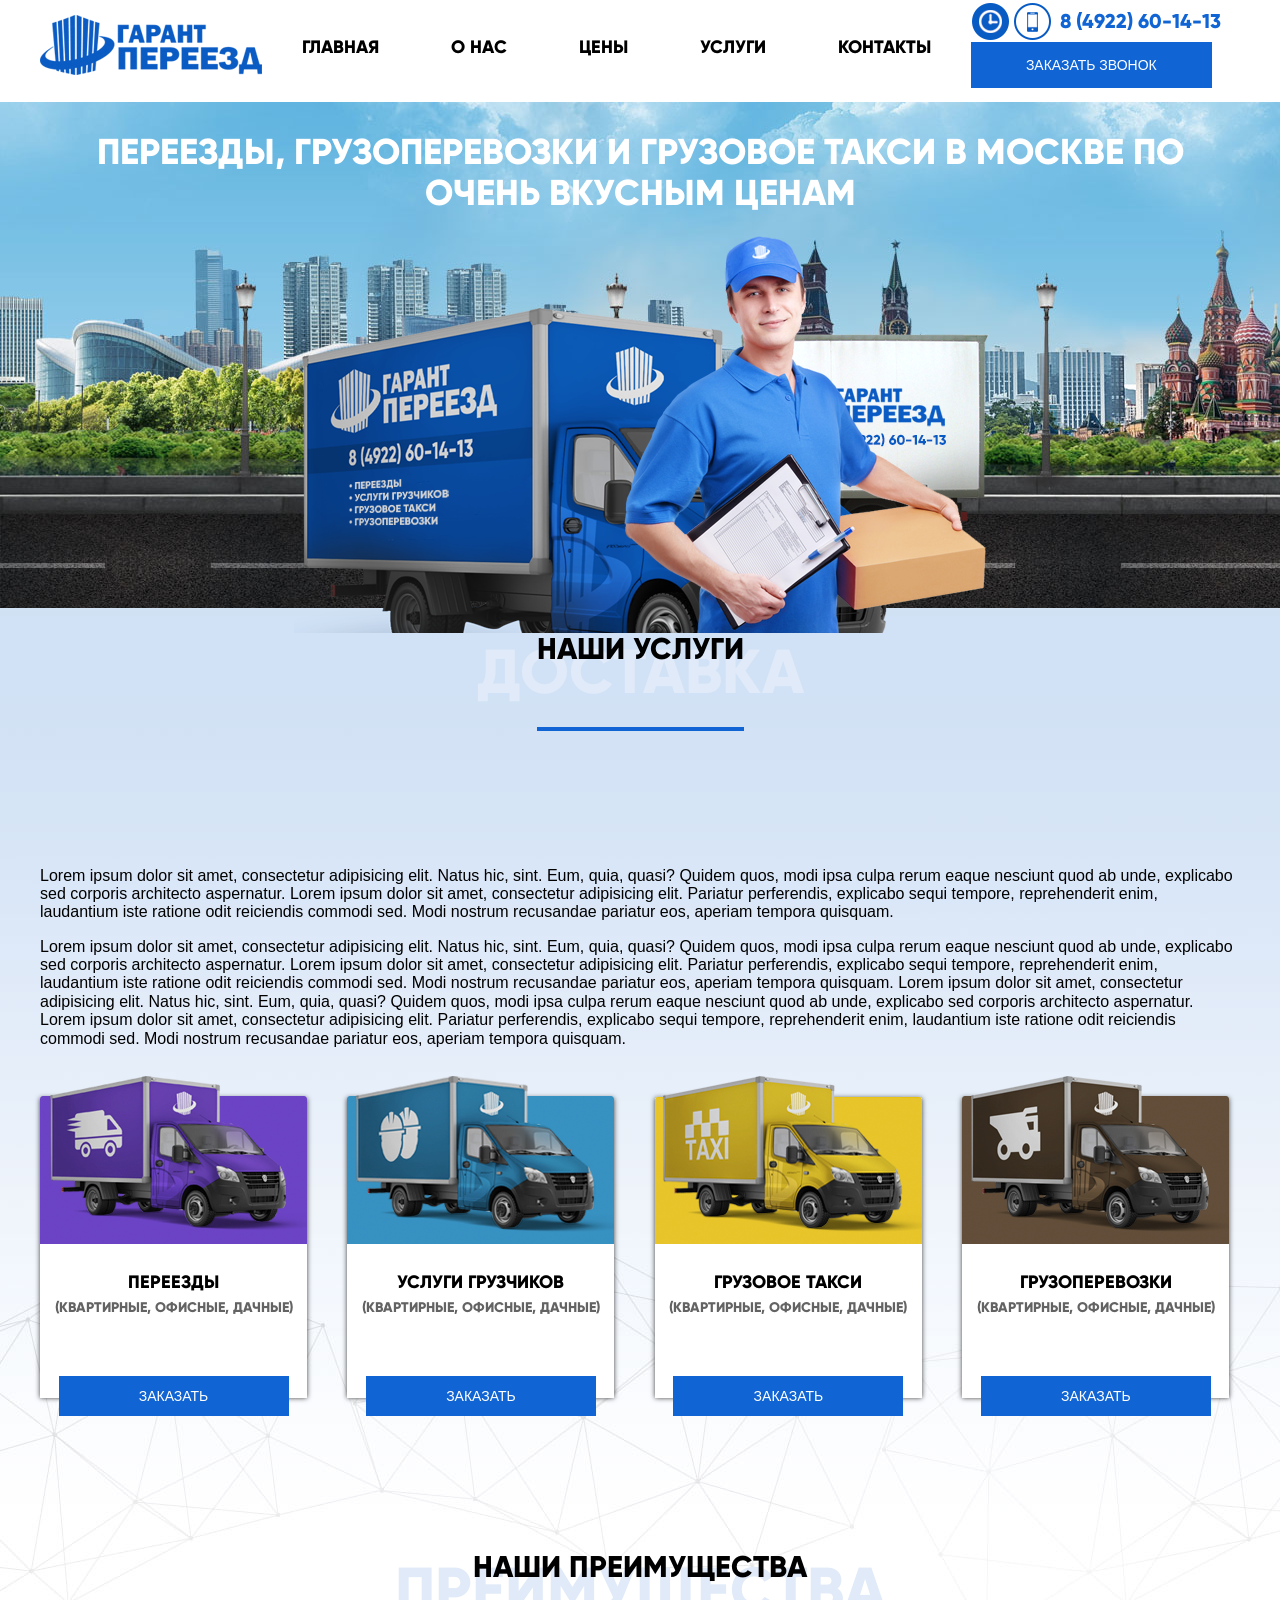
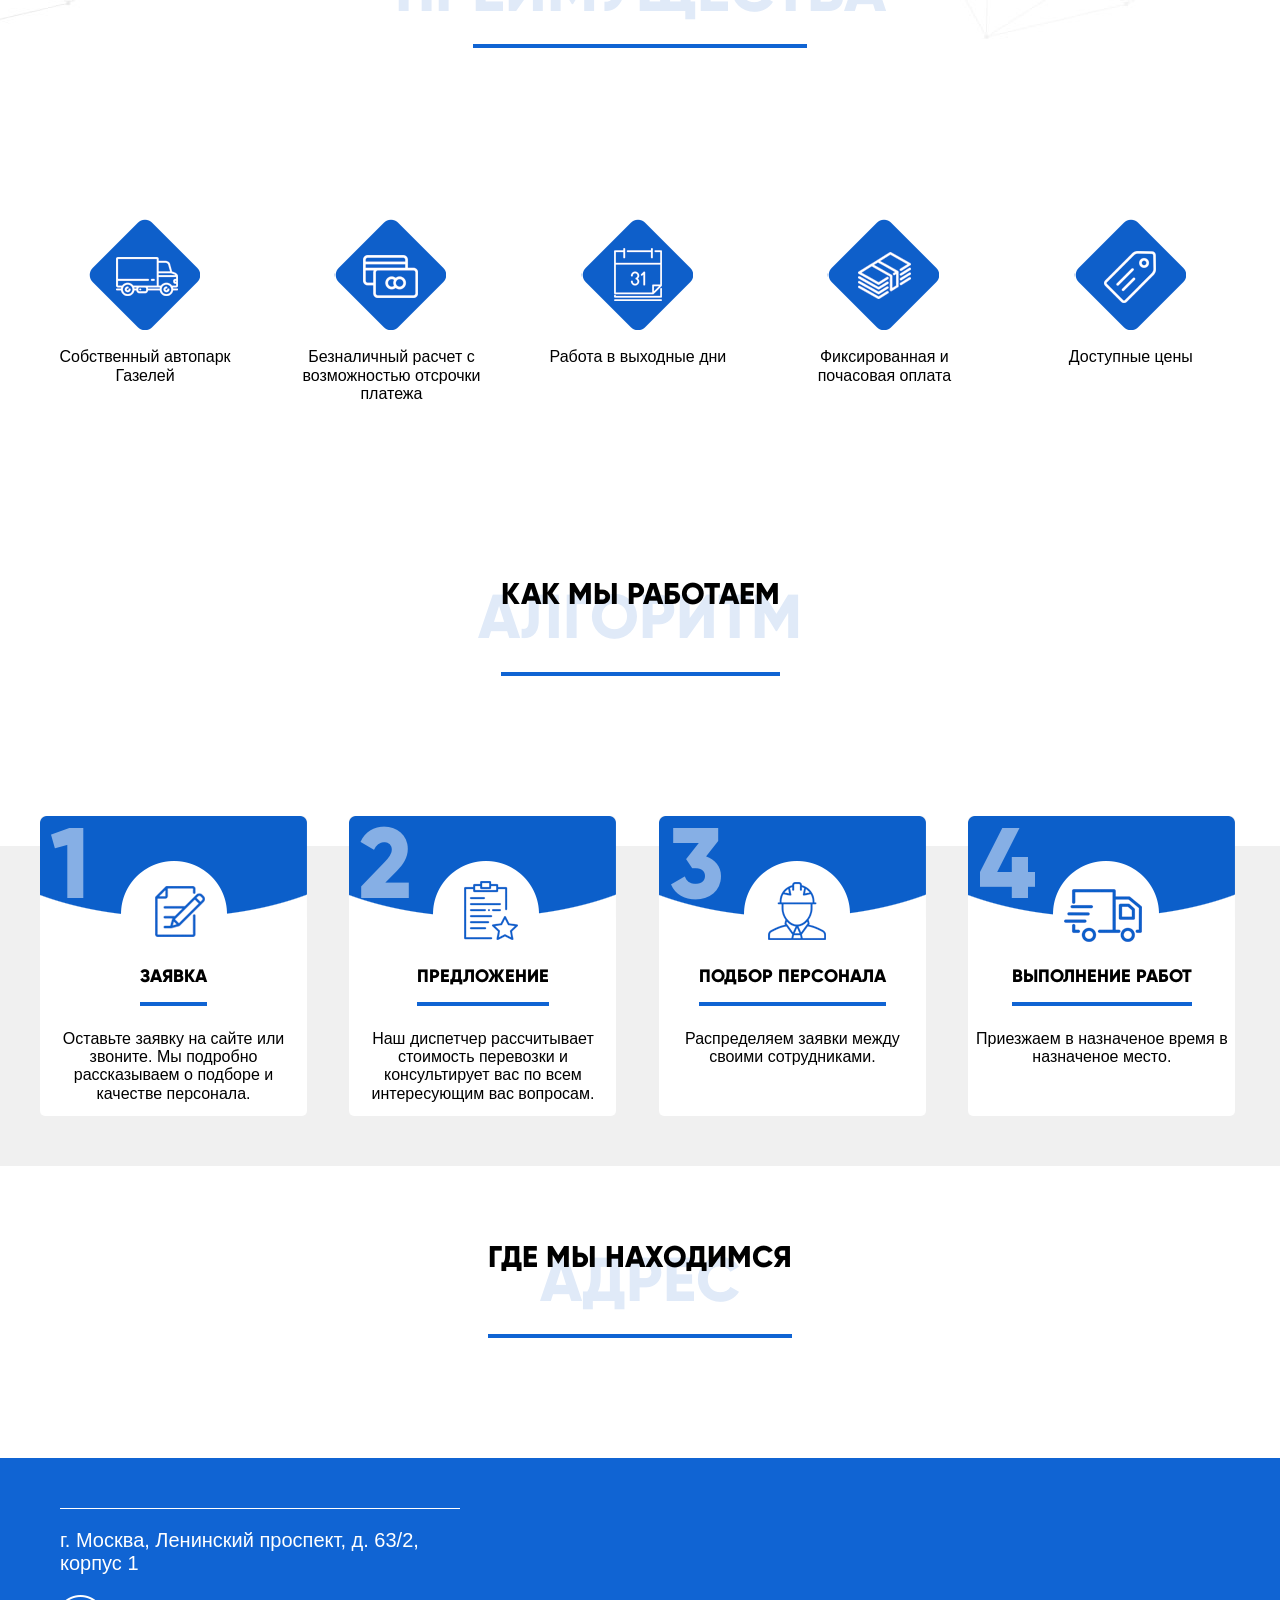
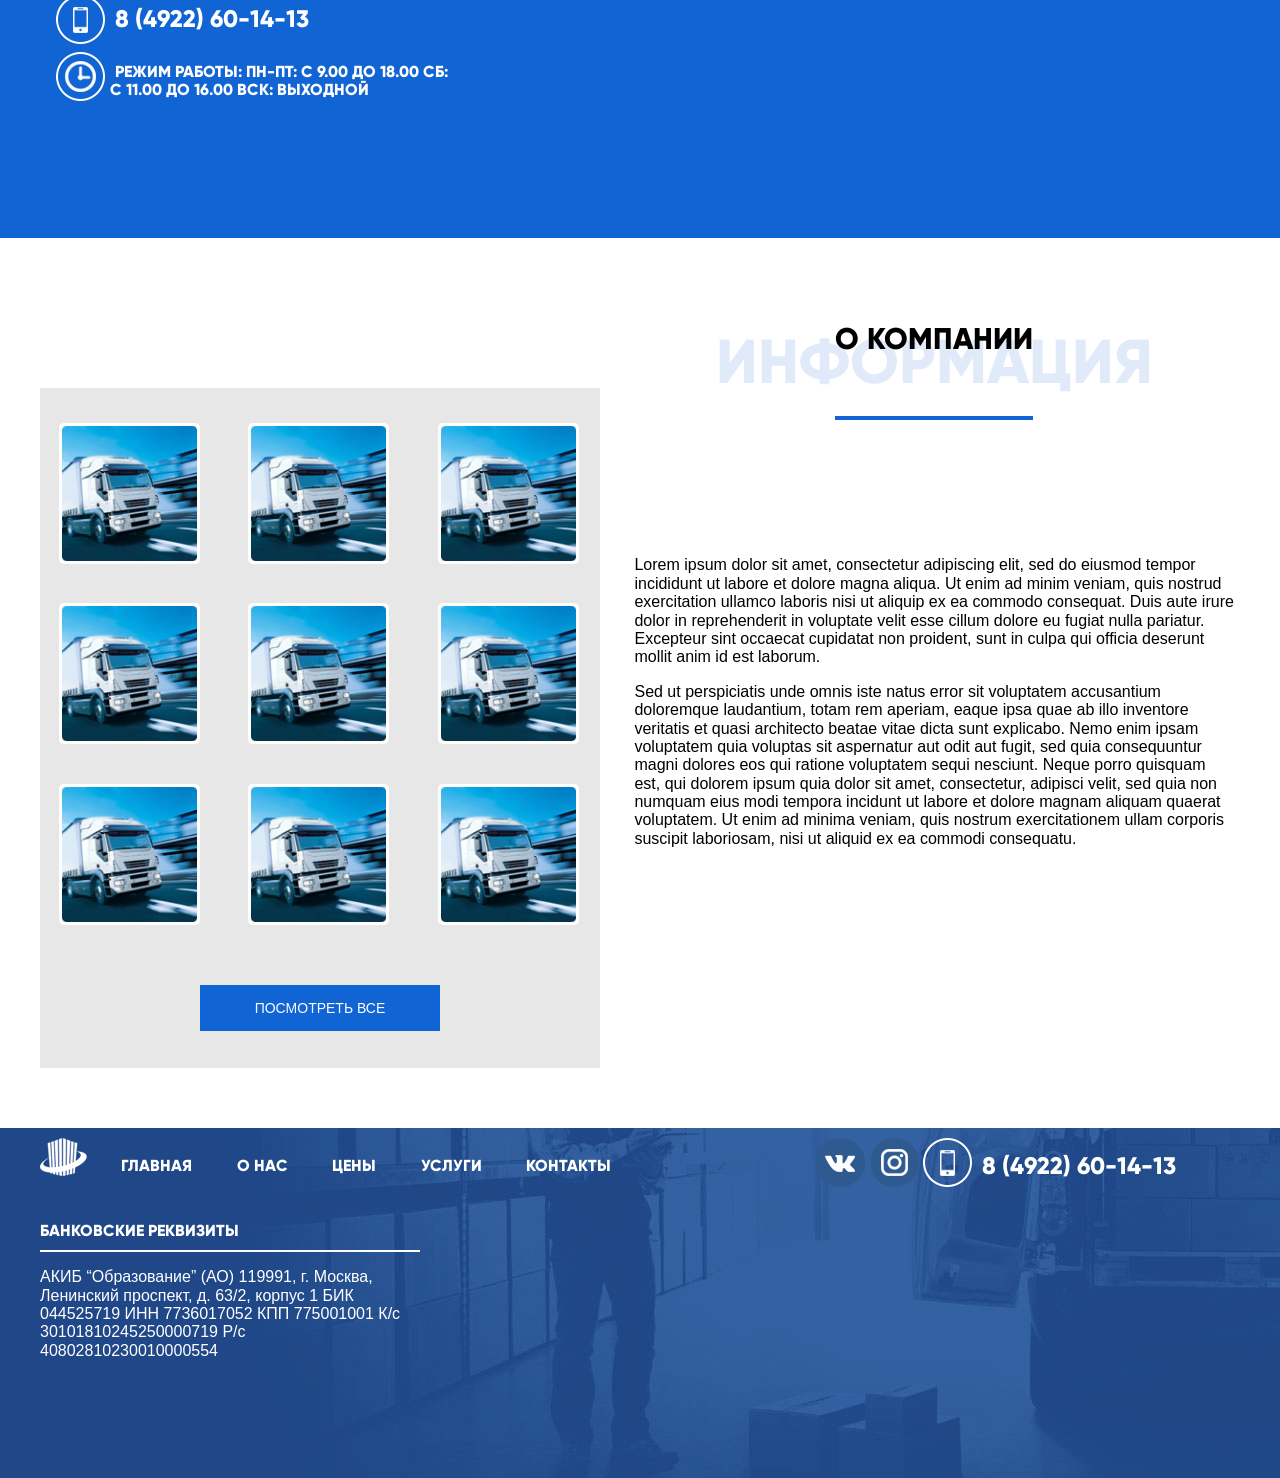
<file: index.html>
<!DOCTYPE html>
<html lang="ru">
<head>
  <meta charset="utf-8">
  <title>First Page</title>
  <link rel="stylesheet" href="css/main.css">
  <script src="https://code.jquery.com/jquery-1.10.2.js"></script>
  <script src="js/trucks.js"></script>
</head>
<body>
  <div class="wrapper">
    <div class="header">
      <div class="header-logo">
        <a class="header-logo__img" href="#"></a>
      </div>
      <div class="header-menu">
        <nav>
          <ul>
            <li><a href="#">Главная</a></li>
            <li><a href="#">О нас</a></li>
            <li><a href="#">Цены</a></li>
            <li><a href="#">Услуги</a></li>
            <li><a href="#">Контакты</a></li>
          </ul>
        </nav>
      </div>
      <div class="header-contacts">
        <div class="header-contacts__tel">
          <a class="header-contacts__icon-time" href="#"></a>
          <a class="header-contacts__icon-tel" href="#"></a>
          <a class="header-contacts__tel-number" href="#">8 (4922) 60-14-13</a>
        </div>
        <div class="header-contacts__btn">
          <a class="header-contacts__btn-link" href="#">Заказать звонок</a>
        </div>
      </div>
    </div>
  </div>
  <div class="bg-slider wrappper">
    <div class="slider-content">
      <h1>Переезды, грузоперевозки и грузовое такси в Москве по очень вкусным ценам</h1>
      <div class="slider-content__man"></div>
    </div>
    <div class="road-back"></div>
    <div class="road-front"></div>
  </div>
  <div class="bg-main wrapper">
    <div class="main-services">
      <div class="main-headers">
        <h2>Наши услуги</h2>
        <span class="sub-header">Доставка</span>
      </div>
      <div class="main-text">
        <p>
          Lorem ipsum dolor sit amet, consectetur adipisicing elit. Natus hic, sint. Eum, quia, quasi? Quidem quos, modi ipsa culpa rerum eaque nesciunt quod ab unde, explicabo sed corporis architecto aspernatur. Lorem ipsum dolor sit amet, consectetur adipisicing elit. Pariatur perferendis, explicabo sequi tempore, reprehenderit enim, laudantium iste ratione odit reiciendis commodi sed. Modi nostrum recusandae pariatur eos, aperiam tempora quisquam.
        </p>
        <p>
          Lorem ipsum dolor sit amet, consectetur adipisicing elit. Natus hic, sint. Eum, quia, quasi? Quidem quos, modi ipsa culpa rerum eaque nesciunt quod ab unde, explicabo sed corporis architecto aspernatur. Lorem ipsum dolor sit amet, consectetur adipisicing elit. Pariatur perferendis, explicabo sequi tempore, reprehenderit enim, laudantium iste ratione odit reiciendis commodi sed. Modi nostrum recusandae pariatur eos, aperiam tempora quisquam.
          Lorem ipsum dolor sit amet, consectetur adipisicing elit. Natus hic, sint. Eum, quia, quasi? Quidem quos, modi ipsa culpa rerum eaque nesciunt quod ab unde, explicabo sed corporis architecto aspernatur. Lorem ipsum dolor sit amet, consectetur adipisicing elit. Pariatur perferendis, explicabo sequi tempore, reprehenderit enim, laudantium iste ratione odit reiciendis commodi sed. Modi nostrum recusandae pariatur eos, aperiam tempora quisquam.
        </p>
      </div>
      <div class="main-services__list">
        <div class="main-services__item">
          <div class="main-services__item-img">
            <img width="267" height="168" src="upload/services/gazel_violet.png">  
          </div>
          <div class="main-services__item-headers">
            <h4>Переезды</h4>
            <span class="main-services__item-subheaders">(квартирные, офисные, дачные)</span>
          </div>
          <div class="main-services__item-btn">
            <a class="main-services__item-btn-link" href="#">Заказать</a>
          </div>
        </div>
        <div class="main-services__item">
          <div class="main-services__item-img">
            <img width="267" height="168" src="upload/services/gazel_blue.png">  
          </div>
          <div class="main-services__item-headers">
            <h4>Услуги грузчиков</h4>
            <span class="main-services__item-subheaders">(квартирные, офисные, дачные)</span>
          </div>
          <div class="main-services__item-btn">
            <a class="main-services__item-btn-link" href="#">Заказать</a>
          </div>
        </div>
        <div class="main-services__item">
          <div class="main-services__item-img">
            <img width="267" height="168" src="upload/services/gazel_yellow.png">  
          </div>
          <div class="main-services__item-headers">
            <h4>Грузовое такси</h4>
            <span class="main-services__item-subheaders">(квартирные, офисные, дачные)</span>
          </div>
          <div class="main-services__item-btn">
            <a class="main-services__item-btn-link" href="#">Заказать</a>
          </div>
        </div>
        <div class="main-services__item">
          <div class="main-services__item-img">
            <img width="267" height="168" src="upload/services/gazel_brown.png">  
          </div>
          <div class="main-services__item-headers">
            <h4>Грузоперевозки</h4>
            <span class="main-services__item-subheaders">(квартирные, офисные, дачные)</span>
          </div>
          <div class="main-services__item-btn">
            <a class="main-services__item-btn-link" href="#">Заказать</a>
          </div>
        </div>
      </div>
    </div>
    <div class="main-benefits">
      <div class="main-headers">
        <h2>Наши преимущества</h2>
        <span class="sub-header">Преимущества</span>
      </div>
      <div class="main-benefits__list">
        <div class="main-benefits__item">
          <div class="main-benefits__icon car"></div>
          <div class="main-benefits__text">
            Собственный автопарк Газелей
          </div>
        </div>
        <div class="main-benefits__item">
          <div class="main-benefits__icon pay"></div>
          <div class="main-benefits__text">
            Безналичный расчет с возможностью отсрочки платежа
          </div>
        </div>
        <div class="main-benefits__item">
          <div class="main-benefits__icon weekend"></div>
          <div class="main-benefits__text">
            Работа в выходные дни
          </div>
        </div>
        <div class="main-benefits__item">
          <div class="main-benefits__icon perhour"></div>
          <div class="main-benefits__text">
            Фиксированная и почасовая оплата
          </div>
        </div>
        <div class="main-benefits__item">
          <div class="main-benefits__icon prices"></div>
          <div class="main-benefits__text">
            Доступные цены
          </div>
        </div>
      </div>
    </div>
  </div>
  <div class="main-headers">
    <h2>Как мы работаем</h2>
    <span class="sub-header">Алгоритм</span>
  </div>
  <div class="bg-algorithm wrapper">
    <div class="algorithm-list">
      <div class="algorithm-item">
        <span class="algorithm-item__number">1</span>
        <div class="algorith-item__icon zayavka"></div>
        <div class="algorith-item__text">
          <h4>Заявка</h4>
          <span>
            Оставьте заявку на сайте или звоните. Мы подробно рассказываем о подборе и качестве персонала.
          </span>
        </div>
      </div>
      <div class="algorithm-item">
        <span class="algorithm-item__number">2</span>
        <div class="algorith-item__icon predlogeniye"></div>
        <div class="algorith-item__text">
          <h4>Предложение</h4>
          <span>
            Наш диспетчер рассчитывает стоимость перевозки и консультирует вас по всем  интересующим вас вопросам.
          </span>
        </div>
      </div>
      <div class="algorithm-item">
        <span class="algorithm-item__number">3</span>
        <div class="algorith-item__icon personal"></div>
        <div class="algorith-item__text">
          <h4>Подбор персонала</h4>
          <span>
            Распределяем заявки между своими сотрудниками.
          </span>
        </div>
      </div>
      <div class="algorithm-item">
        <span class="algorithm-item__number">4</span>
        <div class="algorith-item__icon vypolneniye"></div>
        <div class="algorith-item__text">
          <h4>Выполнение работ</h4>
          <span>
            Приезжаем в назначеное время в назначеное место.
          </span>
        </div>
      </div>
    </div>
  </div>
  <div class="main-headers">
    <h2>Где мы находимся</h2>
    <span class="sub-header">Адрес</span>
  </div>
  <div class="bg-adress wrapper">
    <div class="adress-content">
      <div class="adress-info">
        <div class="adress-info__text">
          <p>г. Москва, Ленинский проспект, д. 63/2, корпус 1 </p>
        </div>
        <div class="adress-info__contacts">
          <a class="adress-info__contacts-tel" href="#">8 (4922) 60-14-13</a>
          <span class="adress-info__contacts-time">
            режим работы: ПН-ПТ: с 9.00 до 18.00
            сб: с 11.00 до 16.00
            вск: выходной
          </span>
        </div>
      </div>
      <div class="adress-map">
        <iframe src="https://api-maps.yandex.ua/frame/v1/-/C6A-U8P7" width="750" height="375" frameborder="0"></iframe>
      </div>
    </div>
  </div>
  <div class="about">
    <div class="about-gallery">
      <div class="about-gallery__list">
        <div class="about-gallery__item">
          <a href="#">
            <img width="141" height="141" src="upload/about_gallery/img1.png">
          </a>
        </div>
        <div class="about-gallery__item">
          <a href="#">
            <img width="141" height="141" src="upload/about_gallery/img1.png">
          </a>
        </div>
        <div class="about-gallery__item">
          <a href="#">
            <img width="141" height="141" src="upload/about_gallery/img1.png">
          </a>
        </div>
        <div class="about-gallery__item">
          <a href="#">
            <img width="141" height="141" src="upload/about_gallery/img1.png">
          </a>
        </div>
        <div class="about-gallery__item">
          <a href="#">
            <img width="141" height="141" src="upload/about_gallery/img1.png">
          </a>
        </div>
        <div class="about-gallery__item">
          <a href="#">
            <img width="141" height="141" src="upload/about_gallery/img1.png">
          </a>
        </div>
        <div class="about-gallery__item">
          <a href="#">
            <img width="141" height="141" src="upload/about_gallery/img1.png">
          </a>
        </div>
        <div class="about-gallery__item">
          <a href="#">
            <img width="141" height="141" src="upload/about_gallery/img1.png">
          </a>
        </div>
        <div class="about-gallery__item">
          <a href="#">
            <img width="141" height="141" src="upload/about_gallery/img1.png">
          </a>
        </div>
      </div>
      <div class="about-gallery__btn">
        <a class="about-gallery__btn-link" href="#">Посмотреть все</a>
      </div>
    </div>
    <div class="about-content">
    <div class="main-headers">
      <h2>О компании</h2>
      <span class="sub-header">Информация</span>
    </div>
    <div class="about-content__text">
      <p>
        Lorem ipsum dolor sit amet, consectetur adipiscing elit, sed do eiusmod tempor incididunt ut labore et dolore magna aliqua. Ut enim ad minim veniam, quis nostrud exercitation ullamco laboris nisi ut aliquip ex ea commodo consequat. Duis aute irure dolor in reprehenderit in voluptate velit esse cillum dolore eu fugiat nulla pariatur. Excepteur sint occaecat cupidatat non proident, sunt in culpa qui officia deserunt mollit anim id est laborum.
      </p>
      <p>
        Sed ut perspiciatis unde omnis iste natus error sit voluptatem accusantium doloremque laudantium, totam rem aperiam, eaque ipsa quae ab illo inventore veritatis et quasi architecto beatae vitae dicta sunt explicabo. Nemo enim ipsam voluptatem quia voluptas sit aspernatur aut odit aut fugit, sed quia consequuntur magni dolores eos qui ratione voluptatem sequi nesciunt. Neque porro quisquam est, qui dolorem ipsum quia dolor sit amet, consectetur, adipisci velit, sed quia non numquam eius modi tempora incidunt ut labore et dolore magnam aliquam quaerat voluptatem. Ut enim ad minima veniam, quis nostrum exercitationem ullam corporis suscipit laboriosam, nisi ut aliquid ex ea commodi consequatu.
      </p>
    </div>
  </div>
  </div>
  <div class="bg-footer wrapper">
    <div class="footer-content">
      <div class="footer-content__top">
        <div class="footer-logo">
          <a class="footer-logo__img" href="#"></a>
        </div>
        <div class="footer-menu">
          <ul>
            <li><a href="#">Главная</a></li>
            <li><a href="#">О нас</a></li>
            <li><a href="#">Цены</a></li>
            <li><a href="#">Услуги</a></li>
            <li><a href="#">Контакты</a></li>
          </ul>
        </div>
        <div class="footer-top__contacts">
          <div class="footer-icons">
            <a class="footer-icon vk" href="#"></a>
            <a class="footer-icon instagram" href="#"></a>
          </div>
          <div class="footer-tel">
            <a href="#">8 (4922) 60-14-13</a>
          </div>
        </div>
      </div>
      <div class="footer-content__bottom">
        <div class="footer-text">
          <h3>Банковские реквизиты</h3>
          <p>
            АКИБ “Образование” (АО) 
            119991, г. Москва, Ленинский проспект, д. 63/2, корпус 1 
            БИК 044525719 
            ИНН 7736017052 
            КПП 775001001 
            К/с 30101810245250000719 
            Р/с 40802810230010000554
          </p>
        </div>
        <div class="footer-widget">
          <script type="text/javascript" src="http://vk.com/js/api/openapi.js?142"></script>
          <!-- VK Widget -->
          <div id="vk_groups"></div>
          <script type="text/javascript">
            VK.Widgets.Group("vk_groups", {mode: 3, no_cover: 1}, 64517307);
          </script>
        </div>
      </div>
    </div>
  </div>
</body>
</html>
</file>
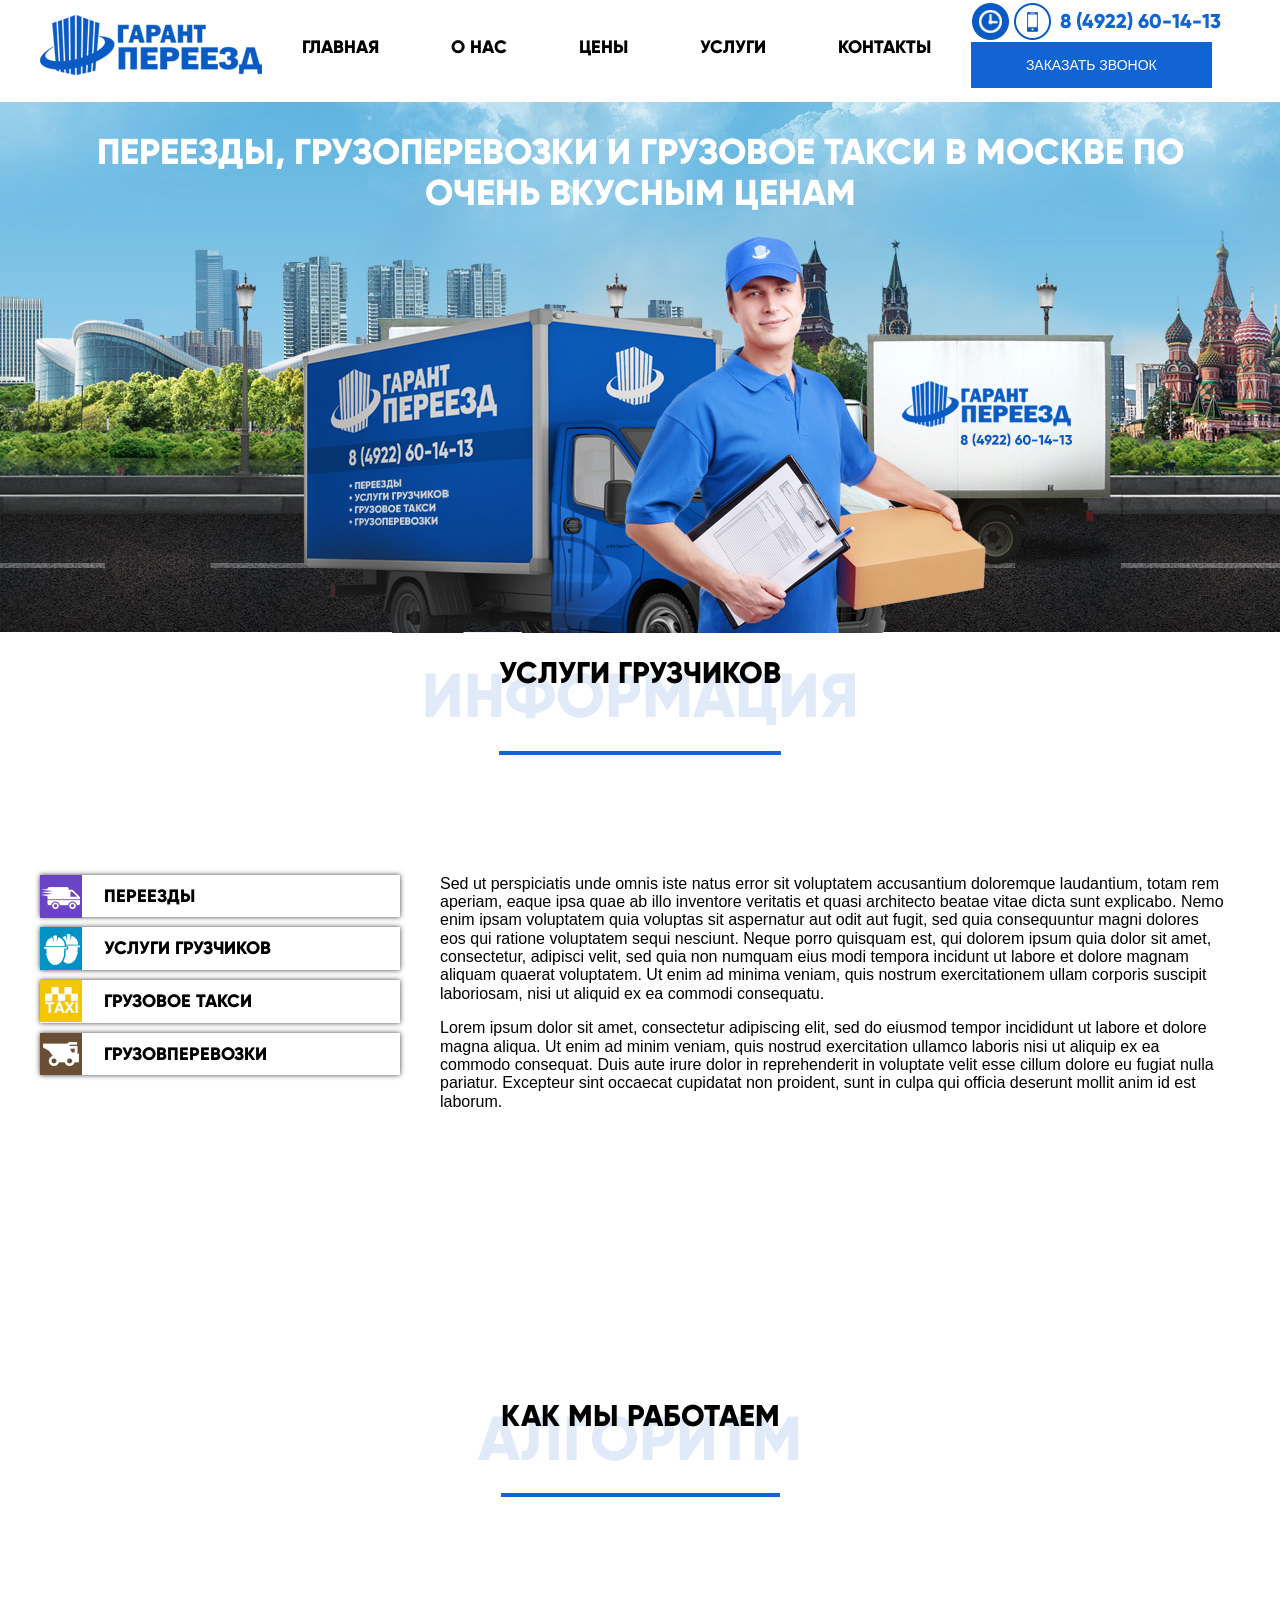
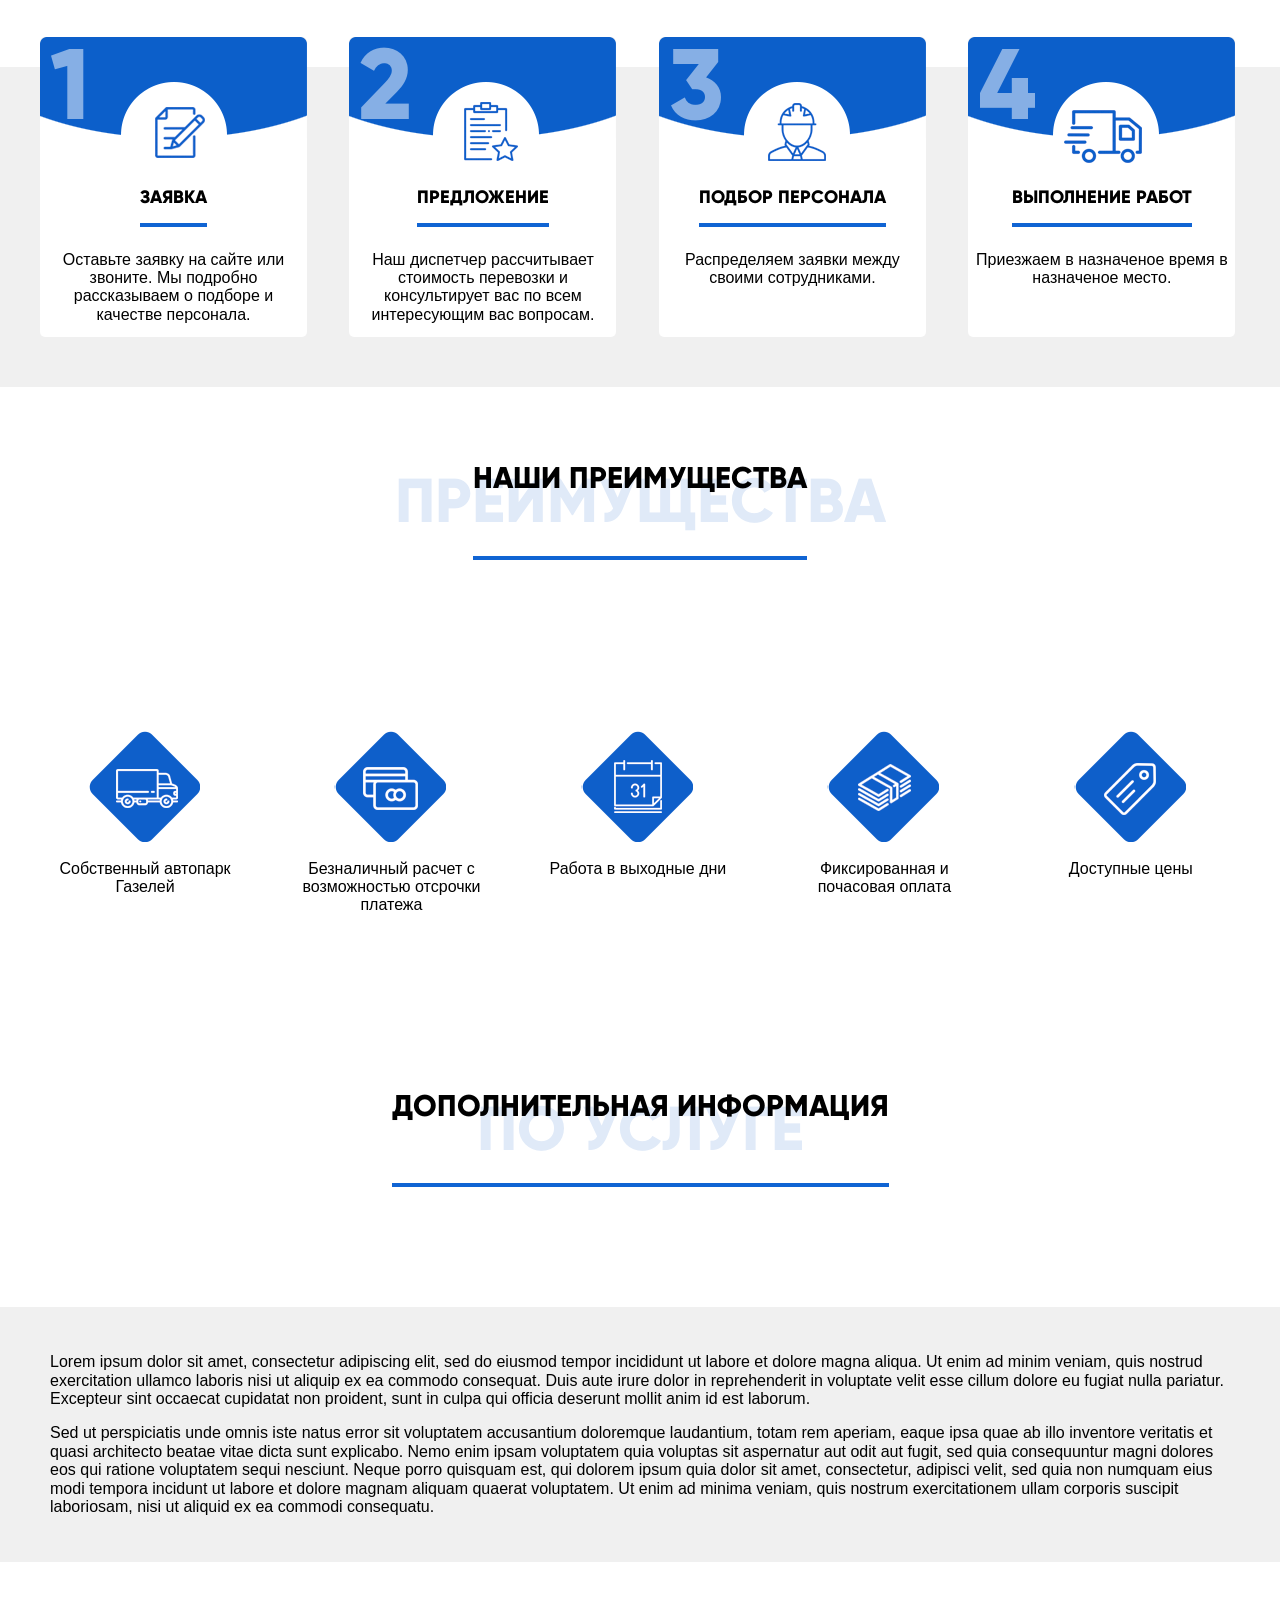
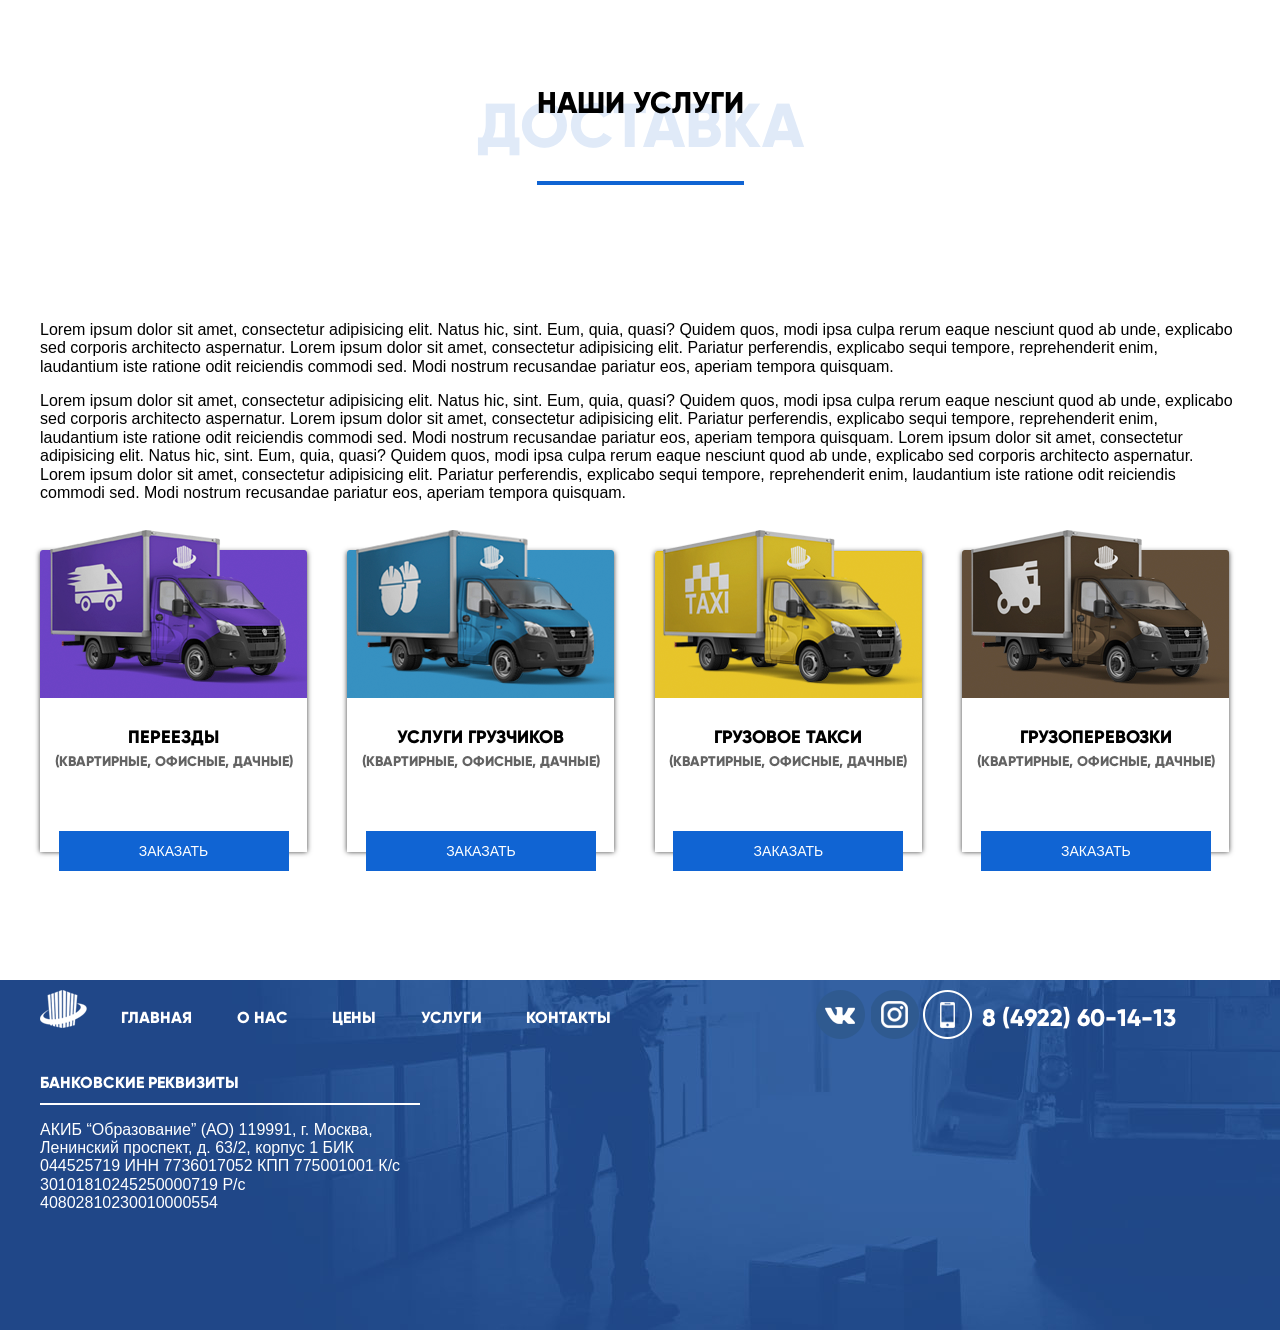
<file: services.html>
<!DOCTYPE html>
<html lang="ru">
<head>
  <meta charset="utf-8">
  <title>First Page</title>
  <link rel="stylesheet" href="css/main.css">
  <script src="js/tabs.js"></script>
  <script src="https://code.jquery.com/jquery-1.10.2.js"></script>
  <script src="js/trucks.js"></script>
</head>
<body>
  <div class="wrapper">
    <div class="header">
      <div class="header-logo">
        <a class="header-logo__img" href="#"></a>
      </div>
      <div class="header-menu">
        <nav>
          <ul>
            <li><a href="#">Главная</a></li>
            <li><a href="#">О нас</a></li>
            <li><a href="#">Цены</a></li>
            <li><a href="#">Услуги</a></li>
            <li><a href="#">Контакты</a></li>
          </ul>
        </nav>
      </div>
      <div class="header-contacts">
        <div class="header-contacts__tel">
          <a class="header-contacts__icon-time" href="#"></a>
          <a class="header-contacts__icon-tel" href="#"></a>
          <a class="header-contacts__tel-number" href="#">8 (4922) 60-14-13</a>
        </div>
        <div class="header-contacts__btn">
          <a class="header-contacts__btn-link" href="#">Заказать звонок</a>
        </div>
      </div>
    </div>
  </div>
  <div class="bg-slider wrappper">
    <div class="slider-content">
      <h1>Переезды, грузоперевозки и грузовое такси в Москве по очень вкусным ценам</h1>
      <div class="slider-content__man"></div>
    </div>
    <div class="road-back"></div>
    <div class="road-front"></div>
  </div>
  <div class="main-headers">
    <h2>Услуги грузчиков</h2>
    <span class="sub-header">Информация</span>
  </div>
  <div class="wrapper">
    <div class="loader">
      <div class="tabs">
        <div class="tab">
          <button class="tablinks relocation" onclick="openService(event, 'Relocation')">Переезды</button>
          <button class="tablinks loaders" onclick="openService(event, 'Loaders')">Услуги грузчиков</button>
          <button class="tablinks taxi" onclick="openService(event, 'Taxi')">Грузовое такси</button>
          <button class="tablinks cargo" onclick="openService(event, 'Cargo')">Грузовперевозки</button>
        </div>
        <div id="Relocation" class="tabcontent">
          <p>
            Sed ut perspiciatis unde omnis iste natus error sit voluptatem accusantium doloremque laudantium, totam rem aperiam, eaque ipsa quae ab illo inventore veritatis et quasi architecto beatae vitae dicta sunt explicabo. Nemo enim ipsam voluptatem quia voluptas sit aspernatur aut odit aut fugit, sed quia consequuntur magni dolores eos qui ratione voluptatem sequi nesciunt. Neque porro quisquam est, qui dolorem ipsum quia dolor sit amet, consectetur, adipisci velit, sed quia non numquam eius modi tempora incidunt ut labore et dolore magnam aliquam quaerat voluptatem. Ut enim ad minima veniam, quis nostrum exercitationem ullam corporis suscipit laboriosam, nisi ut aliquid ex ea commodi consequatu.
          </p>
          <p>
            Lorem ipsum dolor sit amet, consectetur adipiscing elit, sed do eiusmod tempor incididunt ut labore et dolore magna aliqua. Ut enim ad minim veniam, quis nostrud exercitation ullamco laboris nisi ut aliquip ex ea commodo consequat. Duis aute irure dolor in reprehenderit in voluptate velit esse cillum dolore eu fugiat nulla pariatur. Excepteur sint occaecat cupidatat non proident, sunt in culpa qui officia deserunt mollit anim id est laborum.
          </p>
        </div>
        <div id="Loaders" class="tabcontent">
          <p>
            Sed ut perspiciatis unde omnis iste natus error sit voluptatem accusantium doloremque laudantium, totam rem aperiam, eaque ipsa quae ab illo inventore veritatis et quasi architecto beatae vitae dicta sunt explicabo. Nemo enim ipsam voluptatem quia voluptas sit aspernatur aut odit aut fugit, sed quia consequuntur magni dolores eos qui ratione voluptatem sequi nesciunt. Neque porro quisquam est, qui dolorem ipsum quia dolor sit amet, consectetur, adipisci velit, sed quia non numquam eius modi tempora incidunt ut labore et dolore magnam aliquam quaerat voluptatem. Ut enim ad minima veniam, quis nostrum exercitationem ullam corporis suscipit laboriosam, nisi ut aliquid ex ea commodi consequatu.
          </p>
          <p>
            Lorem ipsum dolor sit amet, consectetur adipiscing elit, sed do eiusmod tempor incididunt ut labore et dolore magna aliqua. Ut enim ad minim veniam, quis nostrud exercitation ullamco laboris nisi ut aliquip ex ea commodo consequat. Duis aute irure dolor 
          </p>
        </div>
        <div id="Taxi" class="tabcontent">
          <p>
            Sed ut perspiciatis unde omnis iste natus error sit voluptatem accusantium doloremque laudantium, totam rem aperiam, eaque ipsa quae ab illo inventore veritatis et quasi architecto beatae vitae dicta sunt explicabo. Nemo enim ipsam voluptatem quia voluptas sit aspernatur aut odit aut fugit, sed quia consequuntur magni dolores eos qui ratione voluptatem sequi nesciunt. Neque porro quisquam est, qui dolorem ipsum quia dolor sit amet, consectetur, adipisci velit, sed quia non numquam eius modi tempora incidunt ut labore et dolore magnam aliquam quaerat voluptatem. Ut enim ad minima veniam, quis nostrum exercitationem ullam corporis suscipit laboriosam, nisi ut aliquid ex ea commodi consequatu.
          </p>
        </div>
        <div id="Cargo" class="tabcontent">
          <p>
            Sed ut perspiciatis unde omnis iste natus error sit voluptatem accusantium doloremque laudantium, totam rem aperiam, eaque ipsa quae ab illo inventore veritatis et quasi architecto beatae vitae dicta sunt explicabo. Nemo enim ipsam voluptatem quia voluptas sit aspernatur aut odit aut fugit, sed quia consequuntur magni dolores eos qui ratione voluptatem sequi nesciunt. Neque porro quisquam est, qui dolorem ipsum quia dolor sit amet, consectetur, adipisci velit, sed quia non numquam eius modi tempora incidunt ut labore et dolore magnam aliquam quaerat voluptatem. Ut enim ad minima veniam, quis nostrum exercitationem ullam corporis suscipit laboriosam, nisi ut aliquid ex ea commodi consequatu.
          </p>
        </div>
      </div>
    </div>
  </div>

  <div class="main-headers">
    <h2>Как мы работаем</h2>
    <span class="sub-header">Алгоритм</span>
  </div>
  <div class="bg-algorithm wrapper">
    <div class="algorithm-list">
      <div class="algorithm-item">
        <span class="algorithm-item__number">1</span>
        <div class="algorith-item__icon zayavka"></div>
        <div class="algorith-item__text">
          <h4>Заявка</h4>
          <span>
            Оставьте заявку на сайте или звоните. Мы подробно рассказываем о подборе и качестве персонала.
          </span>
        </div>
      </div>
      <div class="algorithm-item">
        <span class="algorithm-item__number">2</span>
        <div class="algorith-item__icon predlogeniye"></div>
        <div class="algorith-item__text">
          <h4>Предложение</h4>
          <span>
            Наш диспетчер рассчитывает стоимость перевозки и консультирует вас по всем  интересующим вас вопросам.
          </span>
        </div>
      </div>
      <div class="algorithm-item">
        <span class="algorithm-item__number">3</span>
        <div class="algorith-item__icon personal"></div>
        <div class="algorith-item__text">
          <h4>Подбор персонала</h4>
          <span>
            Распределяем заявки между своими сотрудниками.
          </span>
        </div>
      </div>
      <div class="algorithm-item">
        <span class="algorithm-item__number">4</span>
        <div class="algorith-item__icon vypolneniye"></div>
        <div class="algorith-item__text">
          <h4>Выполнение работ</h4>
          <span>
            Приезжаем в назначеное время в назначеное место.
          </span>
        </div>
      </div>
    </div>
  </div>
  <div class="main-benefits">
    <div class="main-headers">
      <h2>Наши преимущества</h2>
      <span class="sub-header">Преимущества</span>
    </div>
    <div class="main-benefits__list">
      <div class="main-benefits__item">
        <div class="main-benefits__icon car"></div>
        <div class="main-benefits__text">
          Собственный автопарк Газелей
        </div>
      </div>
      <div class="main-benefits__item">
        <div class="main-benefits__icon pay"></div>
        <div class="main-benefits__text">
          Безналичный расчет с возможностью отсрочки платежа
        </div>
      </div>
      <div class="main-benefits__item">
        <div class="main-benefits__icon weekend"></div>
        <div class="main-benefits__text">
          Работа в выходные дни
        </div>
      </div>
      <div class="main-benefits__item">
        <div class="main-benefits__icon perhour"></div>
        <div class="main-benefits__text">
          Фиксированная и почасовая оплата
        </div>
      </div>
      <div class="main-benefits__item">
        <div class="main-benefits__icon prices"></div>
        <div class="main-benefits__text">
          Доступные цены
        </div>
      </div>
    </div>
  </div>
  <div class="main-headers">
        <h2>Дополнительная информация</h2>
        <span class="sub-header">По услуге</span>
      </div>
  <div class="bg-additional wrapper">
    <div class="additional">
      <div class="additional-content">
        <p>
          Lorem ipsum dolor sit amet, consectetur adipiscing elit, sed do eiusmod tempor incididunt ut labore et dolore magna aliqua. Ut enim ad minim veniam, quis nostrud exercitation ullamco laboris nisi ut aliquip ex ea commodo consequat. Duis aute irure dolor in reprehenderit in voluptate velit esse cillum dolore eu fugiat nulla pariatur. Excepteur sint occaecat cupidatat non proident, sunt in culpa qui officia deserunt mollit anim id est laborum.
        </p>
        <p>
          Sed ut perspiciatis unde omnis iste natus error sit voluptatem accusantium doloremque laudantium, totam rem aperiam, eaque ipsa quae ab illo inventore veritatis et quasi architecto beatae vitae dicta sunt explicabo. Nemo enim ipsam voluptatem quia voluptas sit aspernatur aut odit aut fugit, sed quia consequuntur magni dolores eos qui ratione voluptatem sequi nesciunt. Neque porro quisquam est, qui dolorem ipsum quia dolor sit amet, consectetur, adipisci velit, sed quia non numquam eius modi tempora incidunt ut labore et dolore magnam aliquam quaerat voluptatem. Ut enim ad minima veniam, quis nostrum exercitationem ullam corporis suscipit laboriosam, nisi ut aliquid ex ea commodi consequatu.
        </p>
      </div>
    </div>
  </div>
  
  <div class="wrapper">
    <div class="main-services">
      <div class="main-headers">
        <h2>Наши услуги</h2>
        <span class="sub-header">Доставка</span>
      </div>
      <div class="main-text">
        <p>
          Lorem ipsum dolor sit amet, consectetur adipisicing elit. Natus hic, sint. Eum, quia, quasi? Quidem quos, modi ipsa culpa rerum eaque nesciunt quod ab unde, explicabo sed corporis architecto aspernatur. Lorem ipsum dolor sit amet, consectetur adipisicing elit. Pariatur perferendis, explicabo sequi tempore, reprehenderit enim, laudantium iste ratione odit reiciendis commodi sed. Modi nostrum recusandae pariatur eos, aperiam tempora quisquam.
        </p>
        <p>
          Lorem ipsum dolor sit amet, consectetur adipisicing elit. Natus hic, sint. Eum, quia, quasi? Quidem quos, modi ipsa culpa rerum eaque nesciunt quod ab unde, explicabo sed corporis architecto aspernatur. Lorem ipsum dolor sit amet, consectetur adipisicing elit. Pariatur perferendis, explicabo sequi tempore, reprehenderit enim, laudantium iste ratione odit reiciendis commodi sed. Modi nostrum recusandae pariatur eos, aperiam tempora quisquam.
          Lorem ipsum dolor sit amet, consectetur adipisicing elit. Natus hic, sint. Eum, quia, quasi? Quidem quos, modi ipsa culpa rerum eaque nesciunt quod ab unde, explicabo sed corporis architecto aspernatur. Lorem ipsum dolor sit amet, consectetur adipisicing elit. Pariatur perferendis, explicabo sequi tempore, reprehenderit enim, laudantium iste ratione odit reiciendis commodi sed. Modi nostrum recusandae pariatur eos, aperiam tempora quisquam.
        </p>
      </div>
      <div class="main-services__list">
        <div class="main-services__item">
          <div class="main-services__item-img">
            <img width="267" height="168" src="upload/services/gazel_violet.png">  
          </div>
          <div class="main-services__item-headers">
            <h4>Переезды</h4>
            <span class="main-services__item-subheaders">(квартирные, офисные, дачные)</span>
          </div>
          <div class="main-services__item-btn">
            <a class="main-services__item-btn-link" href="#">Заказать</a>
          </div>
        </div>
        <div class="main-services__item">
          <div class="main-services__item-img">
            <img width="267" height="168" src="upload/services/gazel_blue.png">  
          </div>
          <div class="main-services__item-headers">
            <h4>Услуги грузчиков</h4>
            <span class="main-services__item-subheaders">(квартирные, офисные, дачные)</span>
          </div>
          <div class="main-services__item-btn">
            <a class="main-services__item-btn-link" href="#">Заказать</a>
          </div>
        </div>
        <div class="main-services__item">
          <div class="main-services__item-img">
            <img width="267" height="168" src="upload/services/gazel_yellow.png">  
          </div>
          <div class="main-services__item-headers">
            <h4>Грузовое такси</h4>
            <span class="main-services__item-subheaders">(квартирные, офисные, дачные)</span>
          </div>
          <div class="main-services__item-btn">
            <a class="main-services__item-btn-link" href="#">Заказать</a>
          </div>
        </div>
        <div class="main-services__item">
          <div class="main-services__item-img">
            <img width="267" height="168" src="upload/services/gazel_brown.png">  
          </div>
          <div class="main-services__item-headers">
            <h4>Грузоперевозки</h4>
            <span class="main-services__item-subheaders">(квартирные, офисные, дачные)</span>
          </div>
          <div class="main-services__item-btn">
            <a class="main-services__item-btn-link" href="#">Заказать</a>
          </div>
        </div>
      </div>
    </div>
  </div>
  <div class="bg-footer wrapper">
    <div class="footer-content">
      <div class="footer-content__top">
        <div class="footer-logo">
          <a class="footer-logo__img" href="#"></a>
        </div>
        <div class="footer-menu">
          <ul>
            <li><a href="#">Главная</a></li>
            <li><a href="#">О нас</a></li>
            <li><a href="#">Цены</a></li>
            <li><a href="#">Услуги</a></li>
            <li><a href="#">Контакты</a></li>
          </ul>
        </div>
        <div class="footer-top__contacts">
          <div class="footer-icons">
            <a class="footer-icon vk" href="#"></a>
            <a class="footer-icon instagram" href="#"></a>
          </div>
          <div class="footer-tel">
            <a href="#">8 (4922) 60-14-13</a>
          </div>
        </div>
      </div>
      <div class="footer-content__bottom">
        <div class="footer-text">
          <h3>Банковские реквизиты</h3>
          <p>
            АКИБ “Образование” (АО) 
            119991, г. Москва, Ленинский проспект, д. 63/2, корпус 1 
            БИК 044525719 
            ИНН 7736017052 
            КПП 775001001 
            К/с 30101810245250000719 
            Р/с 40802810230010000554
          </p>
        </div>
        <div class="footer-widget">
          <script type="text/javascript" src="http://vk.com/js/api/openapi.js?142"></script>
          <!-- VK Widget -->
          <div id="vk_groups"></div>
          <script type="text/javascript">
            VK.Widgets.Group("vk_groups", {mode: 3, no_cover: 1}, 64517307);
          </script>
        </div>
      </div>
    </div>
  </div>
</body>
</html>
</file>
<file: css/main.css>
/*! normalize.css v4.2.0 | MIT License | github.com/necolas/normalize.css */
/*=======================================================*/
/* Normalize.css & REDY.IO styleguide START */
/*=======================================================*/
/**
 * 1. Change the default font family in all browsers (opinionated).
 * 2. Correct the line height in all browsers.
 * 3. Prevent adjustments of font size after orientation changes in IE and iOS.
 */
html {
  font-family: sans-serif;
  /* 1 */
  line-height: 1.15;
  /* 2 */
  -ms-text-size-adjust: 100%;
  /* 3 */
  -webkit-text-size-adjust: 100%;
  /* 3 */ }

/**
 * Remove the margin in all browsers (opinionated).
 */
body {
  margin: 0;
  box-sizing: border-box; }

/* HTML5 display definitions
   ========================================================================== */
/**
 * Add the correct display in IE 9-.
 * 1. Add the correct display in Edge, IE, and Firefox.
 * 2. Add the correct display in IE.
 */
article,
aside,
details,
figcaption,
figure,
footer,
header,
main,
menu,
nav,
section,
summary {
  /* 1 */
  display: block; }

/**
 * Add the correct display in IE 9-.
 */
audio,
canvas,
progress,
video {
  display: inline-block; }

/**
 * Add the correct display in iOS 4-7.
 */
audio:not([controls]) {
  display: none;
  height: 0; }

/**
 * Add the correct vertical alignment in Chrome, Firefox, and Opera.
 */
progress {
  vertical-align: baseline; }

/**
 * Add the correct display in IE 10-.
 * 1. Add the correct display in IE.
 */
template,
[hidden] {
  display: none; }

/* Links
   ========================================================================== */
/**
 * 1. Remove the gray background on active links in IE 10.
 * 2. Remove gaps in links underline in iOS 8+ and Safari 8+.
 */
a {
  background-color: transparent;
  /* 1 */
  -webkit-text-decoration-skip: objects;
  /* 2 */ }

/**
 * Remove the outline on focused links when they are also active or hovered
 * in all browsers (opinionated).
 */
a:active,
a:hover {
  outline-width: 0; }

/* Text-level semantics
   ========================================================================== */
/**
 * 1. Remove the bottom border in Firefox 39-.
 * 2. Add the correct text decoration in Chrome, Edge, IE, Opera, and Safari.
 */
abbr[title] {
  border-bottom: none;
  /* 1 */
  text-decoration: underline;
  /* 2 */
  text-decoration: underline dotted;
  /* 2 */ }

/**
 * Prevent the duplicate application of `bolder` by the next rule in Safari 6.
 */
b,
strong {
  font-weight: inherit; }

/**
 * Add the correct font weight in Chrome, Edge, and Safari.
 */
b,
strong {
  font-weight: bolder; }

/**
 * Add the correct font style in Android 4.3-.
 */
dfn {
  font-style: italic; }

/**
 * Correct the font size and margin on `h1` elements within `section` and
 * `article` contexts in Chrome, Firefox, and Safari.
 */
h1 {
  font-size: 2em;
  margin: 0.67em 0; }

/**
 * Add the correct background and color in IE 9-.
 */
mark {
  background-color: #ff0;
  color: #000; }

/**
 * Add the correct font size in all browsers.
 */
small {
  font-size: 80%; }

/**
 * Prevent `sub` and `sup` elements from affecting the line height in
 * all browsers.
 */
sub,
sup {
  font-size: 75%;
  line-height: 0;
  position: relative;
  vertical-align: baseline; }

sub {
  bottom: -0.25em; }

sup {
  top: -0.5em; }

/* Embedded content
   ========================================================================== */
/**
 * Remove the border on images inside links in IE 10-.
 */
img {
  border-style: none; }

/**
 * Hide the overflow in IE.
 */
svg:not(:root) {
  overflow: hidden; }

/* Grouping content
   ========================================================================== */
/**
 * 1. Correct the inheritance and scaling of font size in all browsers.
 * 2. Correct the odd `em` font sizing in all browsers.
 */
code,
kbd,
pre,
samp {
  font-family: monospace, monospace;
  /* 1 */
  font-size: 1em;
  /* 2 */ }

/**
 * Add the correct margin in IE 8.
 */
figure {
  margin: 1em 40px; }

/**
 * 1. Add the correct box sizing in Firefox.
 * 2. Show the overflow in Edge and IE.
 */
hr {
  box-sizing: content-box;
  /* 1 */
  height: 0;
  /* 1 */
  overflow: visible;
  /* 2 */ }

/* Forms
   ========================================================================== */
/**
 * 1. Change font properties to `inherit` in all browsers (opinionated).
 * 2. Remove the margin in Firefox and Safari.
 */
button,
input,
optgroup,
select,
textarea {
  font: inherit;
  /* 1 */
  margin: 0;
  /* 2 */ }

/**
 * Restore the font weight unset by the previous rule.
 */
optgroup {
  font-weight: bold; }

/**
 * Show the overflow in IE.
 * 1. Show the overflow in Edge.
 */
button,
input {
  /* 1 */
  overflow: visible; }

/**
 * Remove the inheritance of text transform in Edge, Firefox, and IE.
 * 1. Remove the inheritance of text transform in Firefox.
 */
button,
select {
  /* 1 */
  text-transform: none; }

/**
 * 1. Prevent a WebKit bug where (2) destroys native `audio` and `video`
 *    controls in Android 4.
 * 2. Correct the inability to style clickable types in iOS and Safari.
 */
button,
html [type="button"],
[type="reset"],
[type="submit"] {
  -webkit-appearance: button;
  /* 2 */ }

/**
 * Remove the inner border and padding in Firefox.
 */
button::-moz-focus-inner,
[type="button"]::-moz-focus-inner,
[type="reset"]::-moz-focus-inner,
[type="submit"]::-moz-focus-inner {
  border-style: none;
  padding: 0; }

/**
 * Restore the focus styles unset by the previous rule.
 */
button:-moz-focusring,
[type="button"]:-moz-focusring,
[type="reset"]:-moz-focusring,
[type="submit"]:-moz-focusring {
  outline: 1px dotted ButtonText; }

/**
 * Change the border, margin, and padding in all browsers (opinionated).
 */
fieldset {
  border: 1px solid #c0c0c0;
  margin: 0 2px;
  padding: 0.35em 0.625em 0.75em; }

/**
 * 1. Correct the text wrapping in Edge and IE.
 * 2. Correct the color inheritance from `fieldset` elements in IE.
 * 3. Remove the padding so developers are not caught out when they zero out
 *    `fieldset` elements in all browsers.
 */
legend {
  box-sizing: border-box;
  /* 1 */
  color: inherit;
  /* 2 */
  display: table;
  /* 1 */
  max-width: 100%;
  /* 1 */
  padding: 0;
  /* 3 */
  white-space: normal;
  /* 1 */ }

/**
 * Remove the default vertical scrollbar in IE.
 */
textarea {
  overflow: auto; }

/**
 * 1. Add the correct box sizing in IE 10-.
 * 2. Remove the padding in IE 10-.
 */
[type="checkbox"],
[type="radio"] {
  box-sizing: border-box;
  /* 1 */
  padding: 0;
  /* 2 */ }

/**
 * Correct the cursor style of increment and decrement buttons in Chrome.
 */
[type="number"]::-webkit-inner-spin-button,
[type="number"]::-webkit-outer-spin-button {
  height: auto; }

/**
 * 1. Correct the odd appearance in Chrome and Safari.
 * 2. Correct the outline style in Safari.
 */
[type="search"] {
  -webkit-appearance: textfield;
  /* 1 */
  outline-offset: -2px;
  /* 2 */ }

/**
 * Remove the inner padding and cancel buttons in Chrome and Safari on OS X.
 */
[type="search"]::-webkit-search-cancel-button,
[type="search"]::-webkit-search-decoration {
  -webkit-appearance: none; }

/**
 * Correct the text style of placeholders in Chrome, Edge, and Safari.
 */
::-webkit-input-placeholder {
  color: inherit;
  opacity: 0.54; }

/**
 * 1. Correct the inability to style clickable types in iOS and Safari.
 * 2. Change font properties to `inherit` in Safari.
 */
::-webkit-file-upload-button {
  -webkit-appearance: button;
  /* 1 */
  font: inherit;
  /* 2 */ }

/*=======================================================*/
/* Normalize.css & REDY.IO styleguide END */
/*=======================================================*/
body {
  font-family: 'HelveticaNeueRomans', sans-serif;
  font-size: 16px; }

h1 {
  font-family: 'GilroyExtraBold', sans-serif;
  font-size: 36px; }

h2 {
  font-family: 'GilroyExtraBold', sans-serif;
  font-size: 30px; }

h3 {
  font-family: 'GilroyExtraBold', sans-serif;
  font-size: 24px; }

.main-headers span {
  font-family: 'GilroyExtraBold', sans-serif;
  font-size: 62px;
  color: #e0eaf8;
  text-transform: uppercase; }

.header-menu nav ul li a, .main-services__item .main-services__item-headers h4, .algorithm-list .algorithm-item .algorith-item__text h4, .tablinks {
  font-family: 'GilroyExtraBold', sans-serif;
  font-size: 18px;
  text-transform: uppercase;
  color: 212121; }

.header-contacts__tel-number {
  font-family: 'GilroyExtraBold', sans-serif;
  font-size: 20px;
  color: #1064d3; }

.header-contacts__btn-link, .main-services__item .main-services__item-btn a, .about-gallery__btn .about-gallery__btn-link {
  font-family: 'HelveticaNeueRomans', sans-serif;
  font-size: 14px;
  text-transform: uppercase;
  color: #fff; }

.main-services__item .main-services__item-headers span {
  font-family: 'GilroyExtraBold', sans-serif;
  font-size: 14px;
  text-transform: uppercase;
  color: #636363; }

.algorithm-list .algorithm-item .algorithm-item__number {
  font-family: 'GilroyExtraBold', sans-serif;
  font-size: 100px;
  color: #fefefe; }

.adress-info .adress-info__text {
  font-family: 'HelveticaNeueRomans', sans-serif;
  font-size: 20px;
  color: #fff; }

.adress-info .adress-info__contacts-tel, .footer-top__contacts .footer-tel a {
  font-family: 'GilroyExtraBold', sans-serif;
  font-size: 24px;
  color: #fff; }

.adress-info .adress-info__contacts-time, .footer-text h3 {
  font-family: 'GilroyExtraBold', sans-serif;
  font-size: 16px;
  text-transform: uppercase;
  color: #fff; }

.footer-menu ul li a {
  font-family: 'GilroyExtraBold', sans-serif;
  font-size: 16px;
  text-transform: uppercase;
  color: #fff; }

/*=======================================================*/
/* COMMON STYLE START */
/*=======================================================*/
@font-face {
  font-family: "HelveticaNeueRoman";
  src: url("../fonts/HelveticaNeueCyr-Roman.otf") format("opentype"); }
@font-face {
  font-family: "GilroyExtraBold";
  src: url("../fonts/RadomirTinkov-Gilroy-ExtraBold.otf") format("opentype"); }
* {
  box-sizing: border-box; }

a {
  text-decoration: none;
  color: #000; }

ul {
  padding-left: 0;
  list-style: none;
  margin: 0; }

.clearfix {
  clear: both; }

.wrapper {
  width: 100%; }

/*=======================================================*/
/* COMMON STYLE END */
/*=======================================================*/
/*=======================================================*/
/* HEADER STYLE START */
/*=======================================================*/
.header {
  margin: 0 auto;
  width: 1200px; }

.header-logo {
  width: 222px;
  display: inline-block;
  margin: 15px 0px; }

.header-logo__img {
  background: url("../img/logo.png") no-repeat;
  display: block;
  width: 222px;
  height: 60px; }

.header-menu {
  width: 700px;
  display: inline-block;
  vertical-align: top; }
  .header-menu nav ul {
    display: flex;
    justify-content: space-around;
    line-height: 95px;
    height: 95px; }
    .header-menu nav ul li {
      height: 95px;
      vertical-align: top;
      line-height: 95px; }
      .header-menu nav ul li a {
        display: block;
        height: 70px; }
        .header-menu nav ul li a:hover {
          border-bottom: solid 4px #1064d3; }

.header-contacts {
  width: 250px;
  display: inline-block;
  vertical-align: top; }

.header-contacts__tel {
  height: 46px;
  text-align: right;
  margin-top: 10px;
  position: relative; }
  .header-contacts__tel .header-contacts__icon-time {
    background: url("../img/sprite.png") 0 0 no-repeat;
    width: 40px;
    height: 40px;
    display: block;
    position: absolute;
    top: -8px; }
  .header-contacts__tel .header-contacts__icon-tel {
    background: url("../img/sprite.png") -45px 0px no-repeat;
    width: 40px;
    height: 40px;
    display: block;
    position: absolute;
    top: -8px;
    left: 42px; }

.header-contacts__btn {
  width: 255px;
  height: 46px; }

.header-contacts__btn-link {
  width: 270px;
  padding: 15px 55px;
  background: #1064d3; }
  .header-contacts__btn-link:hover {
    background: #093774; }

/*=======================================================*/
/* HEADER STYLE END */
/*=======================================================*/
/*=======================================================*/
/* SLIDER STYLE START */
/*=======================================================*/
.bg-slider {
  min-height: 530px;
  background: url("../img/bg-slider.jpg") no-repeat; }
  .bg-slider .slider-content {
    margin: 0 auto;
    width: 1200px;
    position: relative; }
    .bg-slider .slider-content h1 {
      color: #fff;
      text-align: center;
      padding-top: 30px;
      margin-top: 0;
      text-transform: uppercase; }
    .bg-slider .slider-content .slider-content__man {
      position: absolute;
      bottom: -418px;
      margin-left: auto;
      margin-right: auto;
      left: 0;
      right: 0;
      width: 692px;
      height: 397px;
      background: url(../img/bg-slider__man.jpg) no-repeat;
      z-index: 15; }

.road-back {
  position: absolute;
  top: 250px;
  overflow: hidden;
  width: 100%;
  min-width: 768px;
  height: 325px;
  background: transparent; }

.road-front {
  position: absolute;
  top: 315px;
  overflow: hidden;
  width: 100%;
  min-width: 768px;
  height: 320px;
  background: transparent; }

.road-back .car {
  position: absolute; }

.road-front .truck {
  position: absolute; }

/*=======================================================*/
/* SLIDER STYLE END */
/*=======================================================*/
/*=======================================================*/
/* MAIN STYLE START */
/*=======================================================*/
.bg-main {
  margin-top: -24px;
  background: url("../img/bg-geometric-gradient.jpg") no-repeat; }

.main-services {
  margin: 0 auto;
  width: 1200px; }

.main-headers {
  text-align: center;
  position: relative; }
  .main-headers h2 {
    text-transform: uppercase;
    margin-bottom: 120px;
    display: inline-block;
    margin-top: 0;
    padding-top: 24px;
    padding-bottom: 60px;
    position: relative;
    z-index: 2;
    border-bottom: 4px solid #1064d3; }
  .main-headers span {
    position: absolute;
    left: 0;
    right: 0;
    top: 5px;
    margin-left: auto;
    margin-right: auto;
    width: 600px;
    padding-top: 24px; }

.main-services__list {
  margin: 50px 0 120px; }

.main-services__item {
  -webkit-box-shadow: 0px 0px 5px 0px rgba(0, 0, 0, 0.75);
  -moz-box-shadow: 0px 0px 5px 0px rgba(0, 0, 0, 0.75);
  box-shadow: 0px 0px 5px 0px rgba(0, 0, 0, 0.75);
  width: 267px;
  display: inline-block;
  margin-right: 36px;
  min-height: 300px;
  background: #fff; }
  .main-services__item:nth-child(4n) {
    margin-right: 0px; }
  .main-services__item .main-services__item-img {
    margin-bottom: 20px; }
    .main-services__item .main-services__item-img img {
      margin-top: -22px; }
  .main-services__item .main-services__item-headers {
    text-align: center; }
    .main-services__item .main-services__item-headers h4 {
      margin-bottom: 5px; }
  .main-services__item .main-services__item-btn {
    width: 230px;
    height: 40px;
    text-align: center;
    margin-left: auto;
    margin-right: auto;
    padding-top: 60px; }
    .main-services__item .main-services__item-btn a {
      display: block;
      width: 230px;
      height: 40px;
      background: #1064d3;
      line-height: 40px; }
      .main-services__item .main-services__item-btn a:hover {
        background: #093774; }

.main-benefits__list {
  width: 1200px;
  margin: 50px auto 150px; }
  .main-benefits__list .main-benefits__item {
    width: 210px;
    display: inline-block;
    margin-right: 32px;
    text-align: center;
    position: relative;
    padding-top: 100px;
    vertical-align: top; }
    .main-benefits__list .main-benefits__item .main-benefits__icon {
      position: absolute;
      top: 0;
      left: 48px;
      width: 112px;
      height: 112px; }
    .main-benefits__list .main-benefits__item:last-of-type {
      margin-right: 0px; }
    .main-benefits__list .main-benefits__item .main-benefits__text {
      padding-top: 30px; }
    .main-benefits__list .main-benefits__item .car {
      background: url("../img/sprite.png") 0 -40px no-repeat; }
    .main-benefits__list .main-benefits__item .pay {
      background: url("../img/sprite.png") -112px -40px no-repeat; }
    .main-benefits__list .main-benefits__item .weekend {
      background: url("../img/sprite.png") -224px -40px no-repeat; }
    .main-benefits__list .main-benefits__item .perhour {
      background: url("../img/sprite.png") -336px -40px no-repeat; }
    .main-benefits__list .main-benefits__item .prices {
      background: url("../img/sprite.png") -448px -40px no-repeat; }

.bg-algorithm {
  background: #f0f0f0; }

.algorithm-list {
  width: 1200px;
  margin: 50px auto;
  padding-bottom: 50px; }
  .algorithm-list .algorithm-item {
    width: 267px;
    min-height: 300px;
    display: inline-block;
    vertical-align: top;
    margin-right: 38px;
    position: relative;
    background: url("../img/bg-algorithm-item.png") no-repeat;
    background-color: #fff;
    border-radius: 5px;
    margin-top: -30px; }
    .algorithm-list .algorithm-item:last-of-type {
      margin-right: 0; }
    .algorithm-list .algorithm-item .algorithm-item__number {
      position: absolute;
      top: -10px;
      left: 10px;
      color: rgba(255, 255, 255, 0.5); }
    .algorithm-list .algorithm-item .algorith-item__icon {
      width: 112px;
      height: 112px;
      display: block;
      top: 44px;
      left: 81px;
      position: absolute; }
    .algorithm-list .algorithm-item .zayavka {
      background: url("../img/sprite.png") -70px -365px no-repeat; }
    .algorithm-list .algorithm-item .predlogeniye {
      background: url("../img/sprite.png") -179px -365px no-repeat; }
    .algorithm-list .algorithm-item .personal {
      background: url("../img/sprite.png") -288px -365px no-repeat; }
    .algorithm-list .algorithm-item .vypolneniye {
      background: url("../img/sprite.png") -398px -365px no-repeat; }
    .algorithm-list .algorithm-item .algorith-item__text {
      text-align: center; }
      .algorithm-list .algorithm-item .algorith-item__text h4 {
        display: inline-block;
        margin-top: 150px;
        padding-bottom: 15px;
        border-bottom: 4px solid #1064d3; }
      .algorithm-list .algorithm-item .algorith-item__text span {
        display: block; }

.bg-adress {
  background: #1064d3; }

.adress-content {
  margin: 0 auto;
  width: 1200px;
  padding-bottom: 30px; }

.adress-info {
  width: 400px;
  margin: 20px;
  display: inline-block;
  vertical-align: top;
  padding-top: 30px; }
  .adress-info .adress-info__text {
    border-top: 1px solid #fff; }
  .adress-info .adress-info__contacts {
    padding-left: 50px; }
  .adress-info .adress-info__contacts-tel {
    display: block;
    margin: 30px 5px;
    position: relative; }
    .adress-info .adress-info__contacts-tel:before {
      content: "";
      position: absolute;
      display: block;
      left: -60px;
      top: -11px;
      width: 50px;
      height: 50px;
      background: url("../img/sprite.png") -3px -242px no-repeat; }
  .adress-info .adress-info__contacts-time {
    margin: 30px 5px;
    position: relative; }
    .adress-info .adress-info__contacts-time:before {
      content: "";
      position: absolute;
      display: block;
      left: -60px;
      top: -11px;
      width: 50px;
      height: 50px;
      background: url("../img/sprite.png") -3px -305px no-repeat; }

.adress-map {
  width: 750px;
  display: inline-block;
  vertical-align: top;
  margin-top: -30px; }

.about {
  margin: 0 auto;
  width: 1200px; }

.about-gallery {
  width: 560px;
  height: 680px;
  background: #e7e7e7;
  margin-top: 150px;
  display: inline-block;
  margin-bottom: 60px; }
  .about-gallery .about-gallery__list {
    padding: 35px 10px 35px 19px; }
    .about-gallery .about-gallery__list .about-gallery__item {
      width: 150px;
      display: inline-block;
      margin-right: 35px;
      margin-bottom: 35px; }
      .about-gallery .about-gallery__list .about-gallery__item img {
        border-radius: 5px;
        border: 3px solid #fff; }
      .about-gallery .about-gallery__list .about-gallery__item:nth-child(3n) {
        margin-right: 0; }

.about-gallery__btn {
  text-align: center; }
  .about-gallery__btn .about-gallery__btn-link {
    width: 270px;
    padding: 15px 55px;
    background: #1064d3; }
    .about-gallery__btn .about-gallery__btn-link:hover {
      background: #093774; }

.about-content {
  width: 600px;
  margin-left: 30px;
  display: inline-block;
  vertical-align: top;
  padding-top: 60px;
  margin-bottom: 60px; }

/*=======================================================*/
/* MAIN STYLE END */
/*=======================================================*/
/*=======================================================*/
/* FOOTER STYLE START */
/*=======================================================*/
.bg-footer {
  background: url("../img/bg-footer.jpg") no-repeat;
  min-height: 350px; }

.footer-content {
  width: 1200px;
  margin: 0 auto; }

.footer-logo {
  width: 47px;
  display: inline-block;
  margin: 10px 0px; }

.footer-logo__img {
  background: url("../img/logo_small.png") no-repeat;
  display: block;
  width: 47px;
  height: 38px; }

.footer-menu {
  width: 700px;
  display: inline-block;
  vertical-align: top; }
  .footer-menu ul {
    line-height: 75px;
    height: 75px;
    margin-left: 30px; }
    .footer-menu ul li {
      display: inline-block;
      line-height: 75px;
      height: 75px;
      margin-right: 40px; }
      .footer-menu ul li:last-of-type {
        margin-right: 0; }
      .footer-menu ul li a {
        display: block; }

.footer-top__contacts {
  display: inline-block;
  width: 380px;
  text-align: right;
  vertical-align: top;
  line-height: 75px; }
  .footer-top__contacts .footer-icons {
    position: relative; }
    .footer-top__contacts .footer-icons .footer-icon {
      display: block;
      width: 50px;
      height: 50px;
      position: absolute;
      right: 0;
      top: 0; }
    .footer-top__contacts .footer-icons .vk {
      left: 20px;
      top: 10px;
      background: url("../img/sprite.png") -73px -251px no-repeat; }
      .footer-top__contacts .footer-icons .vk:hover {
        background: url("../img/sprite.png") -73px -305px no-repeat; }
    .footer-top__contacts .footer-icons .instagram {
      left: 75px;
      top: 10px;
      background: url("../img/sprite.png") -134px -251px no-repeat; }
      .footer-top__contacts .footer-icons .instagram:hover {
        background: url("../img/sprite.png") -134px -305px no-repeat; }
  .footer-top__contacts .footer-tel a {
    position: relative; }
    .footer-top__contacts .footer-tel a:before {
      content: "";
      position: absolute;
      display: block;
      left: -60px;
      top: -14px;
      width: 50px;
      height: 50px;
      background: url("../img/sprite.png") -3px -242px no-repeat; }

.footer-text {
  width: 380px;
  display: inline-block; }
  .footer-text h3 {
    border-bottom: 2px solid #fff;
    padding-bottom: 10px; }
  .footer-text p {
    color: #fff; }

.footer-widget {
  float: right;
  margin-right: 60px; }

/*=======================================================*/
/* FOOTER STYLE END */
/*=======================================================*/
/*=======================================================*/
/* SERVICES PAGE STYLE START */
/*=======================================================*/
.bg-additional {
  background: #f0f0f0; }

.additional {
  margin: 0 auto;
  width: 1200px;
  margin-bottom: 100px; }
  .additional .additional-content {
    padding: 30px 10px; }

.loader {
  margin: 0 auto;
  width: 1200px;
  margin-bottom: 100px; }

.tabs {
  min-height: 400px; }

/* Style the tab */
div.tab {
  float: left;
  width: 30%;
  min-height: 300px; }

/* Style the buttons inside the tab */
div.tab button {
  display: block;
  background-color: #fff;
  padding: 11px 16px;
  margin-bottom: 10px;
  width: 100%;
  border: none;
  outline: none;
  text-align: left;
  cursor: pointer;
  transition: 0.3s;
  padding-left: 64px;
  -webkit-box-shadow: 0px 0px 5px 0px rgba(0, 0, 0, 0.75);
  -moz-box-shadow: 0px 0px 5px 0px rgba(0, 0, 0, 0.75);
  box-shadow: 0px 0px 5px 0px rgba(0, 0, 0, 0.75); }

.tablinks {
  position: relative; }

.tablinks:before {
  content: "";
  display: block;
  width: 43px;
  height: 43px;
  position: absolute;
  top: 0;
  left: -1px; }

.relocation:before {
  background: url("../img/sprite.png") -7px -372px no-repeat; }

.loaders:before {
  background: url("../img/sprite.png") -7px -419px no-repeat; }

.taxi:before {
  background: url("../img/sprite.png") -7px -468px no-repeat; }

.cargo:before {
  background: url("../img/sprite.png") -7px -515px no-repeat; }

/* Change background color of buttons on hover */
div.tab .relocation:hover {
  background-color: #6c43c5;
  color: #fff; }

div.tab .loaders:hover {
  background-color: #3791c1;
  color: #fff; }

div.tab .taxi:hover {
  background-color: #e7c52a;
  color: #fff; }

div.cargo .taxi:hover {
  background-color: #624e39;
  color: #fff; }

/* Create an active/current "tab button" class */
div.tab button.relocation.active {
  background-color: #6c43c5;
  color: #fff; }

div.tab button.loaders.active {
  background-color: #3791c1;
  color: #fff; }

div.tab button.taxi.active {
  background-color: #e7c52a;
  color: #fff; }

div.tab button.cargo.active {
  background-color: #624e39;
  color: #fff; }

/* Style the tab content */
.tabcontent {
  display: none;
  float: left;
  padding: 0px 12px 5px 40px;
  width: 70%;
  min-height: 300px; }
  .tabcontent p {
    margin-top: 0; }

/*=======================================================*/
/* SERVICES PAGE STYLE END */
/*=======================================================*/

/*# sourceMappingURL=main.css.map */
</file>
